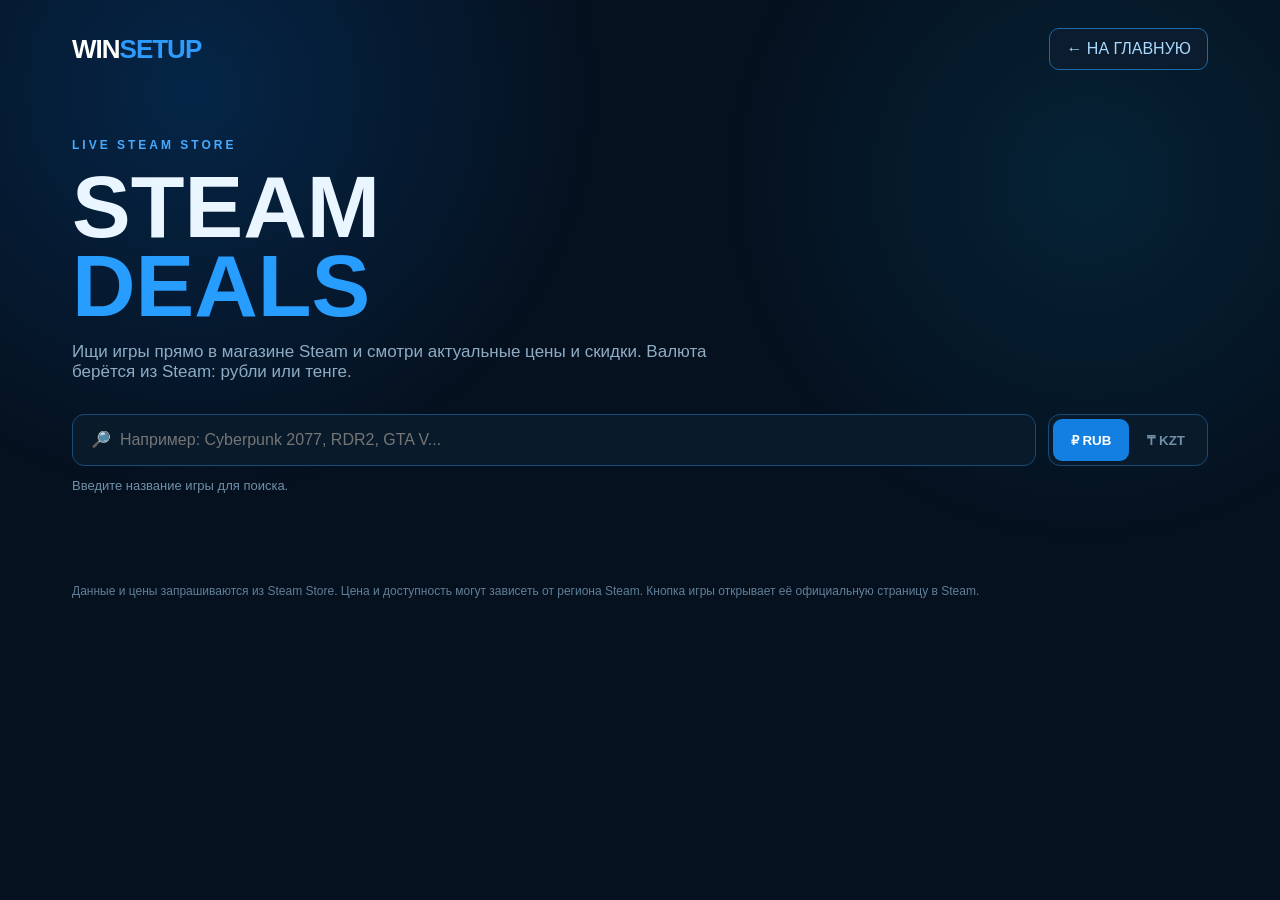
<file: steam.html>
<!DOCTYPE html>
<html lang="ru">
<head>
<meta charset="UTF-8">
<meta name="viewport" content="width=device-width,initial-scale=1.0">
<title>STEAM DEALS — WINSETUP</title>
<style>
*{box-sizing:border-box}html{scroll-behavior:smooth}body{margin:0;font-family:Arial,Helvetica,sans-serif;background:#06111f;color:#eaf6ff;min-height:100vh}body:before{content:"";position:fixed;inset:0;background:radial-gradient(circle at 15% 10%,rgba(0,132,255,.18),transparent 30%),radial-gradient(circle at 85% 20%,rgba(0,191,255,.1),transparent 28%);pointer-events:none}.wrap{max-width:1180px;margin:auto;padding:28px 22px 70px;position:relative}.top{display:flex;align-items:center;justify-content:space-between;gap:20px;margin-bottom:40px}.logo{font-weight:900;letter-spacing:-1px;font-size:26px;color:#fff;text-decoration:none}.logo span{color:#2e9bff}.back{padding:11px 16px;border:1px solid #1e69a9;border-radius:10px;color:#a9d9ff;text-decoration:none;background:#0a1c2e}.hero{padding:28px 0 30px}.eyebrow{font-size:12px;letter-spacing:3px;color:#48aaff;font-weight:700}.hero h1{font-size:clamp(45px,8vw,88px);line-height:.9;margin:15px 0}.hero p{color:#8eacc4;font-size:17px;max-width:700px}.tools{display:flex;gap:12px;flex-wrap:wrap;margin:32px 0 12px}.search{flex:1 1 420px;min-width:240px;padding:16px 18px;border:1px solid #184c78;border-radius:12px;background:#091a2b;color:#fff;font-size:16px;outline:none}.search:focus{border-color:#279dff;box-shadow:0 0 0 3px rgba(39,157,255,.12)}.currency{display:flex;padding:4px;border-radius:12px;background:#091a2b;border:1px solid #184c78}.currency button{border:0;background:transparent;color:#7190a9;padding:0 18px;border-radius:9px;font-weight:800;cursor:pointer}.currency button.active{background:#137fe0;color:white}.status{min-height:22px;color:#7090a8;font-size:13px;margin:8px 0 24px}.grid{display:grid;grid-template-columns:repeat(auto-fit,minmax(280px,1fr));gap:16px}.card{display:block;text-decoration:none;color:inherit;background:linear-gradient(145deg,#0b2035,#071727);border:1px solid #123d60;border-radius:16px;padding:16px;transition:.2s;overflow:hidden}.card:hover{transform:translateY(-3px);border-color:#258fdf;box-shadow:0 14px 35px rgba(0,117,255,.12)}.cover{height:145px;border-radius:11px;background:#0c2b47 center/cover no-repeat;display:flex;align-items:flex-end;padding:15px;font-weight:900;font-size:20px;margin-bottom:17px;position:relative;overflow:hidden}.cover:after{content:"";position:absolute;inset:0;background:linear-gradient(transparent 30%,rgba(0,0,0,.78));}.cover span{position:relative;z-index:1;text-shadow:0 2px 8px #000}.meta{display:flex;justify-content:space-between;align-items:center;gap:10px}.discount{color:#55e69a;font-weight:900;font-size:18px}.price{font-size:22px;font-weight:900}.old{text-decoration:line-through;color:#5f788d;font-size:13px;margin-right:7px}.sub{color:#708da4;font-size:13px;margin-top:8px}.empty{display:none;color:#7996ac;text-align:center;padding:45px 20px;border:1px dashed #183c5b;border-radius:15px}.note{margin-top:28px;color:#607f98;font-size:12px;line-height:1.5}.spinner{display:inline-block;width:12px;height:12px;border:2px solid #315d7d;border-top-color:#37a4ff;border-radius:50%;animation:spin .7s linear infinite;vertical-align:-2px;margin-right:7px}@keyframes spin{to{transform:rotate(360deg)}}@media(max-width:650px){.top{margin-bottom:20px}.hero{padding-top:10px}.currency{width:100%;height:52px}.currency button{flex:1}}
</style>
</head>
<body>
<div class="wrap">
<header class="top"><a class="logo" href="index.html">WIN<span>SETUP</span></a><a class="back" href="index.html">← НА ГЛАВНУЮ</a></header>
<section class="hero">
<div class="eyebrow">LIVE STEAM STORE</div>
<h1>STEAM<br><span style="color:#279dff">DEALS</span></h1>
<p>Ищи игры прямо в магазине Steam и смотри актуальные цены и скидки. Валюта берётся из Steam: рубли или тенге.</p>
<div class="tools"><input id="search" class="search" placeholder="🔎  Например: Cyberpunk 2077, RDR2, GTA V..." autocomplete="off"><div class="currency"><button class="active" data-cc="ru" data-symbol="₽">₽ RUB</button><button data-cc="kz" data-symbol="₸">₸ KZT</button></div></div>
<div class="status" id="status">Введите название игры для поиска.</div>
</section>
<section class="grid" id="games"></section>
<div class="empty" id="empty">Ничего не найдено. Попробуй другое название.</div>
<p class="note">Данные и цены запрашиваются из Steam Store. Цена и доступность могут зависеть от региона Steam. Кнопка игры открывает её официальную страницу в Steam.</p>
</div>
<script>
const search=document.getElementById('search');
const games=document.getElementById('games');
const empty=document.getElementById('empty');
const statusEl=document.getElementById('status');
const buttons=document.querySelectorAll('.currency button');
const API_BASE='https://YOUR-WORKER-NAME.YOUR-SUBDOMAIN.workers.dev'; // Replace with your deployed Cloudflare Worker URL
let cc='ru';
let symbol='₽';
let timer=null;
let controller=null;

function money(cents){
  if(cents===null||cents===undefined) return 'Цена не указана';
  return new Intl.NumberFormat(cc==='ru'?'ru-RU':'kk-KZ',{maximumFractionDigits:2}).format(Number(cents)/100)+' '+symbol;
}
function escapeHtml(s){return String(s??'').replace(/[&<>'"]/g,c=>({'&':'&amp;','<':'&lt;','>':'&gt;',"'":'&#39;','"':'&quot;'}[c]));}
function render(items){
  games.innerHTML='';
  empty.style.display=items.length?'none':'block';
  items.forEach(g=>{
    const price=g.price_overview||{};
    const discount=Number(price.discount_percent||0);
    const current=price.final;
    const initial=price.initial;
    const link=`https://store.steampowered.com/app/${g.steam_appid}/`;
    const cover=g.header_image||g.tiny_image||'';
    const card=document.createElement('a');
    card.className='card'; card.href=link; card.target='_blank'; card.rel='noopener';
    card.innerHTML=`<div class="cover" style="background-image:url('${cover.replace(/'/g,"%27")}')"><span>${escapeHtml(g.name)}</span></div><div class="meta"><span class="discount">${discount?'-'+discount+'%':'Без скидки'}</span><span class="price">${money(current)}</span></div><div class="sub">${discount?`<span class="old">${money(initial)}</span>`:''} Steam · ${g.steam_appid}</div>`;
    games.appendChild(card);
  });
}
async function searchSteam(term){
  term=term.trim();
  if(term.length<2){games.innerHTML='';empty.style.display='none';statusEl.textContent='Введите минимум 2 символа для поиска.';return;}
  if(controller) controller.abort();
  controller=new AbortController();
  statusEl.innerHTML='<span class="spinner"></span>Ищу игры в Steam...';
  empty.style.display='none'; games.innerHTML='';
  try{
    const url=`${API_BASE}/api/search?term=${encodeURIComponent(term)}&cc=${cc}`;
    const res=await fetch(url,{signal:controller.signal,cache:'no-store'});
    if(!res.ok) throw new Error('Steam ответил ошибкой '+res.status);
    const data=await res.json();
    const items=(data.items||[]).filter(x=>x.type==='app' || !x.type);
    if(!items.length){statusEl.textContent='Steam не нашёл игры по этому запросу.';render([]);return;}
    const detailed=await Promise.all(items.slice(0,12).map(async item=>{
      try{
        const r=await fetch(`${API_BASE}/api/details?appid=${item.id}&cc=${cc}`,{cache:'no-store'});
        const d=await r.json();
        const info=d.data||{};
        return {...item,...info,steam_appid:item.id};
      }catch{return {...item,steam_appid:item.id};}
    }));
    render(detailed);
    statusEl.textContent=`Найдено: ${items.length}${items.length>12?'+' : ''}. Цены: Steam ${cc==='ru'?'Россия':'Казахстан'}.`;
  }catch(e){
    if(e.name==='AbortError') return;
    console.error(e);
    statusEl.textContent='Не удалось получить данные. Проверь, что Cloudflare Worker опубликован и его URL указан в steam.html.';
    render([]);
  }
}
function schedule(){clearTimeout(timer);timer=setTimeout(()=>searchSteam(search.value),350)}
search.addEventListener('input',schedule);
buttons.forEach(b=>b.addEventListener('click',()=>{buttons.forEach(x=>x.classList.remove('active'));b.classList.add('active');cc=b.dataset.cc;symbol=b.dataset.symbol;if(search.value.trim())searchSteam(search.value);else statusEl.textContent='Выбрана валюта '+symbol+'. Введи название игры.';}));
</script>
</body>
</html>
</file>
